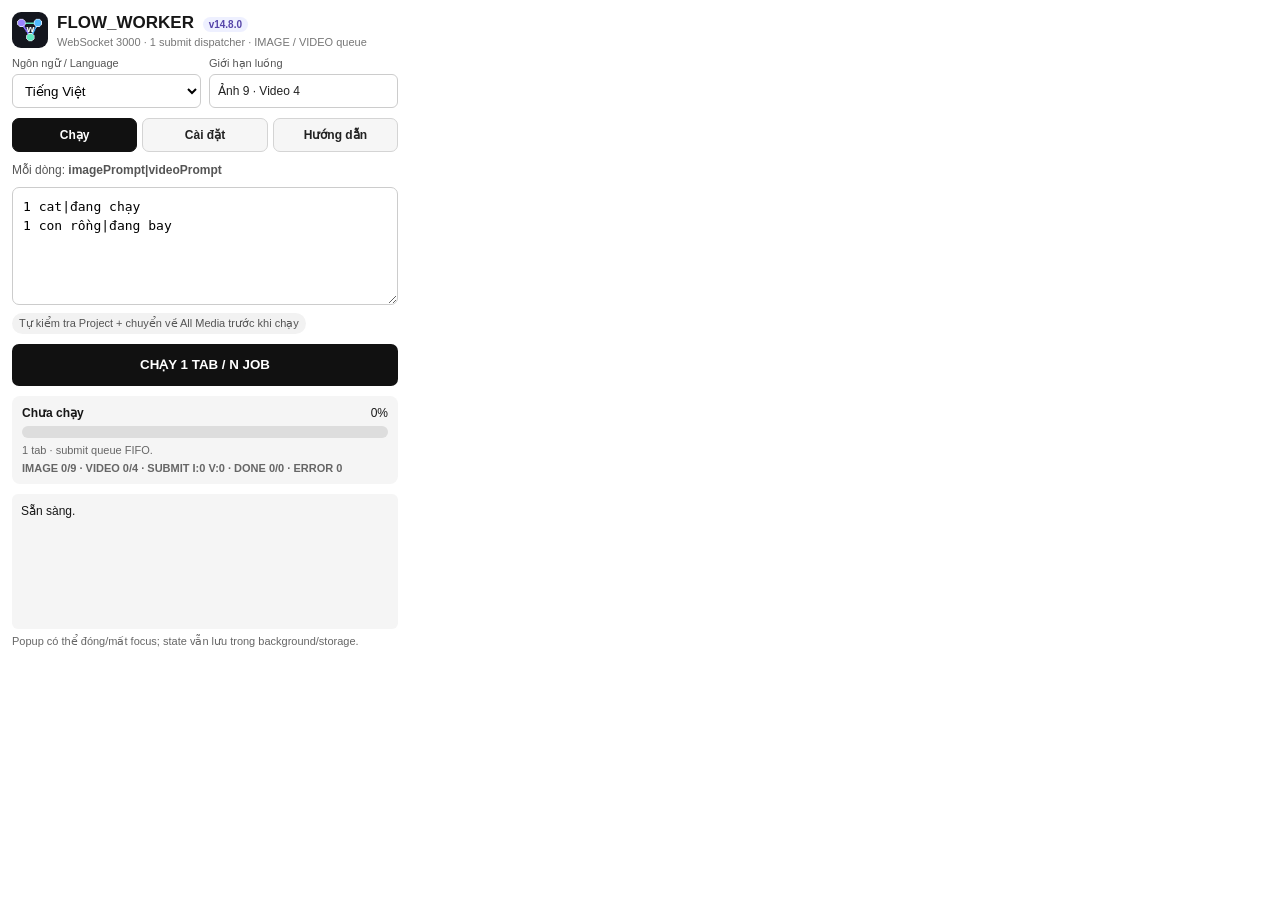
<file: extensions/FLOW_WORKER/popup.html>
<!doctype html>
<html lang="vi">
<head>
<meta charset="utf-8">
<meta name="viewport" content="width=device-width,initial-scale=1">
<title>Flow Wardrobe Studio</title>
<style>
*{box-sizing:border-box}body{width:410px;margin:0;padding:12px;font-family:Arial,sans-serif;color:#171717;background:#fff}h1{font-size:17px;margin:0}.sub{font-size:11px;color:#777;margin-top:3px}.tabs{display:grid;grid-template-columns:1fr 1fr 1fr;gap:5px;margin:10px 0}.tabBtn{min-height:34px;margin:0;padding:6px;border:1px solid #d4d4d4;border-radius:7px;background:#f6f6f6;color:#222;font-weight:700;font-size:12px}.tabBtn.active{background:#111;color:#fff;border-color:#111}.tabPane{display:none}.tabPane.active{display:block}.miniNote{font-size:12px;line-height:1.4;color:#555;margin:0 0 8px}.guide{font-size:12px;line-height:1.55;color:#444}.guide p{margin:0 0 10px}.guide code{font-family:Consolas,monospace;background:#f3f3f3;padding:1px 4px;border-radius:4px}.guide ul{padding-left:20px;margin:5px 0 12px}textarea{width:100%;min-height:118px;resize:vertical;padding:10px;font:13px/1.45 monospace;border:1px solid #ccc;border-radius:7px}.grid{display:grid;grid-template-columns:1fr 1fr;gap:8px;margin-top:9px}label{display:block;font-size:11px;margin-bottom:4px;color:#555}select,input{width:100%;min-height:34px;border:1px solid #ccc;border-radius:6px;padding:6px 8px;background:#fff}.toggleRow{display:flex;align-items:center;gap:7px;min-height:34px;border:1px solid #ccc;border-radius:6px;padding:6px 8px;color:#222;font-size:12px}.toggleRow input{width:auto;min-height:auto;margin:0}.runBtn{width:100%;min-height:42px;margin-top:10px;border:0;border-radius:7px;background:#111;color:#fff;font-weight:700;cursor:pointer}.runBtn:disabled{opacity:.55;cursor:default}#progressWrap{margin-top:10px;padding:10px;border-radius:8px;background:#f5f5f5}#progressHead{display:flex;justify-content:space-between;gap:8px;font-size:12px;margin-bottom:6px}#progressLabel{font-weight:700;overflow:hidden;text-overflow:ellipsis;white-space:nowrap}#progressBar{height:12px;background:#ddd;border-radius:999px;overflow:hidden}#progressFill{height:100%;width:0%;background:#111;transition:width .25s}#progressDetail,#queueStats{margin-top:6px;font-size:11px;color:#666}#queueStats{font-weight:700}#status{margin-top:10px;padding:9px;min-height:135px;max-height:210px;overflow:auto;border-radius:6px;background:#f5f5f5;white-space:pre-wrap;font-size:12px;line-height:1.4}#status[data-level="error"]{background:#fff0f0}#status[data-level="success"]{background:#effaf1}.small{font-size:11px;color:#666;margin-top:6px}.sectionTitle{font-size:12px;font-weight:700;margin:3px 0 6px}.autoBadge{display:inline-block;margin-top:4px;padding:4px 7px;border-radius:999px;background:#f2f2f2;font-size:11px;color:#555}
.extBrand{display:flex;align-items:center;gap:9px}.extBrand img{width:36px;height:36px;border-radius:9px}.extBrandText{min-width:0}.extBadge{display:inline-block;font-size:10px;padding:2px 6px;border-radius:999px;background:#eef0ff;color:#5544a8;margin-left:4px}
</style>
</head>
<body>
  <div class="extBrand"><img src="icon48.png" alt=""><div class="extBrandText"><h1>FLOW_WORKER <span class="extBadge" id="extVersionBadge">v14.8.0</span></h1><div class="sub">WebSocket 3000 · 1 submit dispatcher · IMAGE / VIDEO queue</div></div></div>
  <div class="grid" style="margin-top:9px"><div><label>Ngôn ngữ / Language</label><select id="uiLanguage"><option value="vi">Tiếng Việt</option><option value="en">English</option></select></div><div><label>Giới hạn luồng</label><div class="toggleRow">Ảnh 9 · Video 4</div></div></div>

  <div class="tabs">
    <button class="tabBtn active" type="button" data-tab-target="runTab">Chạy</button>
    <button class="tabBtn" type="button" data-tab-target="settingsTab">Cài đặt</button>
    <button class="tabBtn" type="button" data-tab-target="guideTab">Hướng dẫn</button>
  </div>

  <section id="runTab" class="tabPane active">
    <div class="miniNote">Mỗi dòng: <b>imagePrompt|videoPrompt</b></div>
    <textarea id="pairs">1 cat|đang chạy
1 con rồng|đang bay</textarea>
    <div class="autoBadge">Tự kiểm tra Project + chuyển về All Media trước khi chạy</div>
    <button id="run" class="runBtn">CHẠY 1 TAB / N JOB</button>
    <div id="progressWrap">
      <div id="progressHead"><div id="progressLabel">Chưa chạy</div><div id="progressPercent">0%</div></div>
      <div id="progressBar"><div id="progressFill"></div></div>
      <div id="progressDetail">1 tab · submit queue FIFO.</div>
      <div id="queueStats">IMAGE 0/9 · VIDEO 0/4 · SUBMIT I:0 V:0 · DONE 0/0 · ERROR 0</div>
    </div>
    <div id="status" data-level="info">Sẵn sàng.</div>
    <div class="small">Popup có thể đóng/mất focus; state vẫn lưu trong background/storage.</div>
  </section>

  <section id="settingsTab" class="tabPane">

    <div class="sectionTitle" style="margin-top:12px">Server tổng</div>
    <div class="grid">
      <div><label>Kết nối server</label><label class="toggleRow"><input id="serverEnabled" type="checkbox" checked> <span>Tự nhận job từ server</span></label></div>
      <div><label>Trạng thái</label><div id="serverBadge" class="toggleRow">● Đang kiểm tra...</div></div>
    </div>
    <div style="margin-top:8px"><label>WebSocket URL</label><input id="serverUrl" value="ws://127.0.0.1:3000/ws/flow"></div>

    <div class="sectionTitle">Model & luồng</div>
    <div class="small">Đã chuyển về server: set trong từng Job 1/2/3. Extension không còn chỉnh model ảnh/video, luồng ảnh/video, duration.</div>

    <div class="sectionTitle" style="margin-top:12px">Submit Queue & tải video</div>
    <div class="grid">
      <div><label>Chính sách Submit Queue</label><select id="submitPolicy"><option value="VIDEO_LIGHT" selected>FIFO nhóm + ưu tiên video nhẹ</option><option value="GLOBAL_FIFO">FIFO tổng — đến trước chạy trước</option></select></div>
      <div><label>Auto download video</label><label class="toggleRow"><input id="autoDownloadVideo" type="checkbox"> <span>Tự tải khi SUCCESSFUL</span></label></div>
    </div>
    <div class="grid">
      <div><label>Max Create / phút</label><input id="maxSubmitsPerMinute" type="number" min="0" max="60" value="6"></div>
      <div><label>Khoảng cách Create (ms)</label><input id="submitGapMs" type="number" min="0" max="60000" step="100" value="1000"></div>
    </div>

    <div class="sectionTitle" style="margin-top:12px">Output</div>
    <div class="grid">
      <div><label>Tỉ lệ</label><select id="aspectRatio"><option value="16:9" selected>16:9</option><option value="9:16">9:16</option></select></div>
      <div><label>Số ảnh / Create</label><select id="imageOutputs"><option>x1</option><option>x2</option><option>x3</option><option>x4</option></select></div>
      <div><label>Video base / Create</label><select id="videoOutputs"><option>x1</option><option>x2</option><option>x3</option><option>x4</option></select><small>Server Extend mode giữ base ở x1.</small></div>
    </div>

    <div class="sectionTitle" style="margin-top:12px">Timeout</div>
    <div class="grid">
      <div><label>Timeout ảnh (giây)</label><input id="imageTimeoutSec" type="number" min="60" max="1800" value="300"></div>
      <div><label>Timeout video (giây)</label><input id="videoTimeoutSec" type="number" min="60" max="3600" value="900"></div>
    </div>
  </section>

  <section id="guideTab" class="tabPane guide">
    <p><b>Thủ công:</b> mỗi dòng <code>imagePrompt|videoPrompt</code>. <b>Server:</b> nhận trực tiếp <code>RUN_FLOW_JOB</code> JSON, popup có thể đóng hoàn toàn.</p>
    <p><b>Kiến trúc:</b> 1 tab · 1 nút Create · 1 submit dispatcher. Ảnh giữ đầy tối đa 9 slot, video tối đa 4 slot. IMAGE và VIDEO chỉ xếp hàng; dispatcher xử lý từng submit nên không đụng Settings/Prompt/Asset Picker cùng lúc.</p>
    <p><b>Submit mặc định:</b> FIFO từng nhóm + ưu tiên video nhẹ. Trong mỗi nhóm vẫn đúng thứ tự; khi video có slot và đã có ảnh sẵn sàng thì video được lấy trước.</p>
    <p><b>Ingredient:</b> nếu Flow dịch prompt ảnh sang tiếng Anh, extension dùng prompt/title mà Flow trả về để lọc Asset Picker, sau đó vẫn bắt buộc chọn đúng <code>imageMediaId</code>. Chuỗi Search được giữ <b>nguyên văn</b>; không tự thêm hoặc bỏ dấu chấm.</p>
    <p><b>Project/View:</b> khi bấm Chạy, extension kiểm tra URL. Nếu chưa ở Flow thì mở Flow; nếu chưa ở Project thì tự bấm tạo Project mới; sau đó tự chuyển về <b>All Media</b> trước khi thao tác.</p>
    <ul>
      <li>Đóng DevTools trước khi chạy vì extension cần <code>chrome.debugger</code>.</li>
      <li>Nếu Flow yêu cầu xác minh thủ công, xử lý xác minh rồi chạy lại.</li>
      <li>Max Create/phút và khoảng cách Create phải đặt phù hợp giới hạn tài khoản.</li>
    <li>Server tổng mặc định: <code>ws://127.0.0.1:3000/ws/flow</code>. Nếu server đang chạy, extension tự kết nối và nhận job.</li>
    </ul>
  </section>

<script src="i18n.js"></script>
<script src="popup.js"></script>
</body>
</html>
</file>
